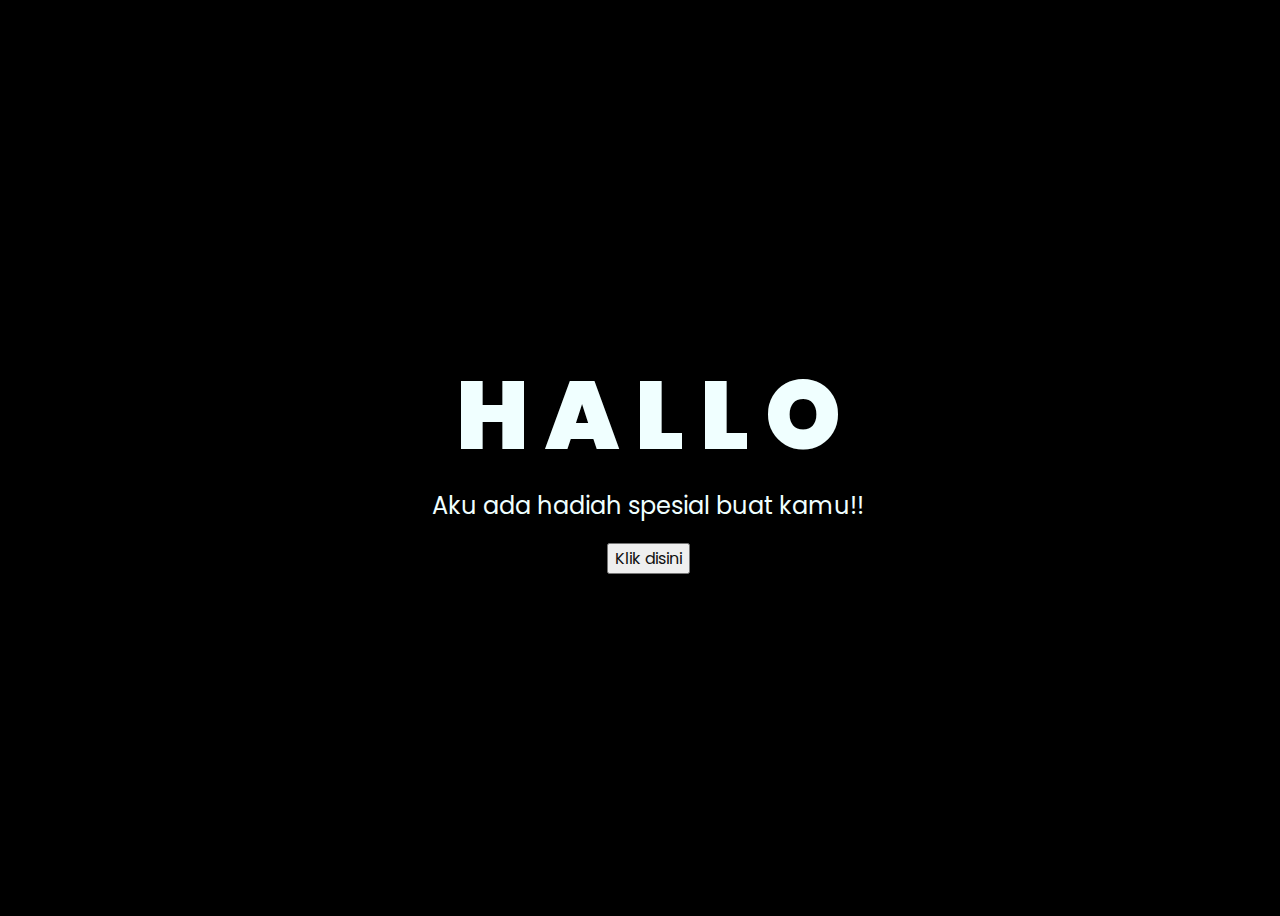
<file: index.html>
<!DOCTYPE html>
<html lang="en">
<head>
    <meta charset="UTF-8">
    <meta http-equiv="X-UA-Compatible" content="IE=edge">
    <meta name="viewport" content="width=device-width, initial-scale=1.0">
    <link rel="stylesheet" href="css/style.css">
    <link rel="icon" href="img/flowers.png" type="image/x-icon">
    <title>Flowers</title>
</head>
<body>
    <div class="greetings">
    <!-- silahkan menambah kata sesuai keinginan dengan <span>text...</span -->
        <span>H</span>
        <span>A</span>
        <span>L</span>
        <span>L</span>
        <span>O</span>
    </div>
    <div class="description">
        <span>Aku ada hadiah spesial buat kamu!!</span>
    </div>
    <div class="button">
        <button>
            <a href="flower.html">Klik disini</a>
        </button>
        
    </div>
    <embed src="/music/Naruto Filler Sound.mp3" loop="true" autostart="true" width="2" height="0"> 
</body>
</html>
</file>
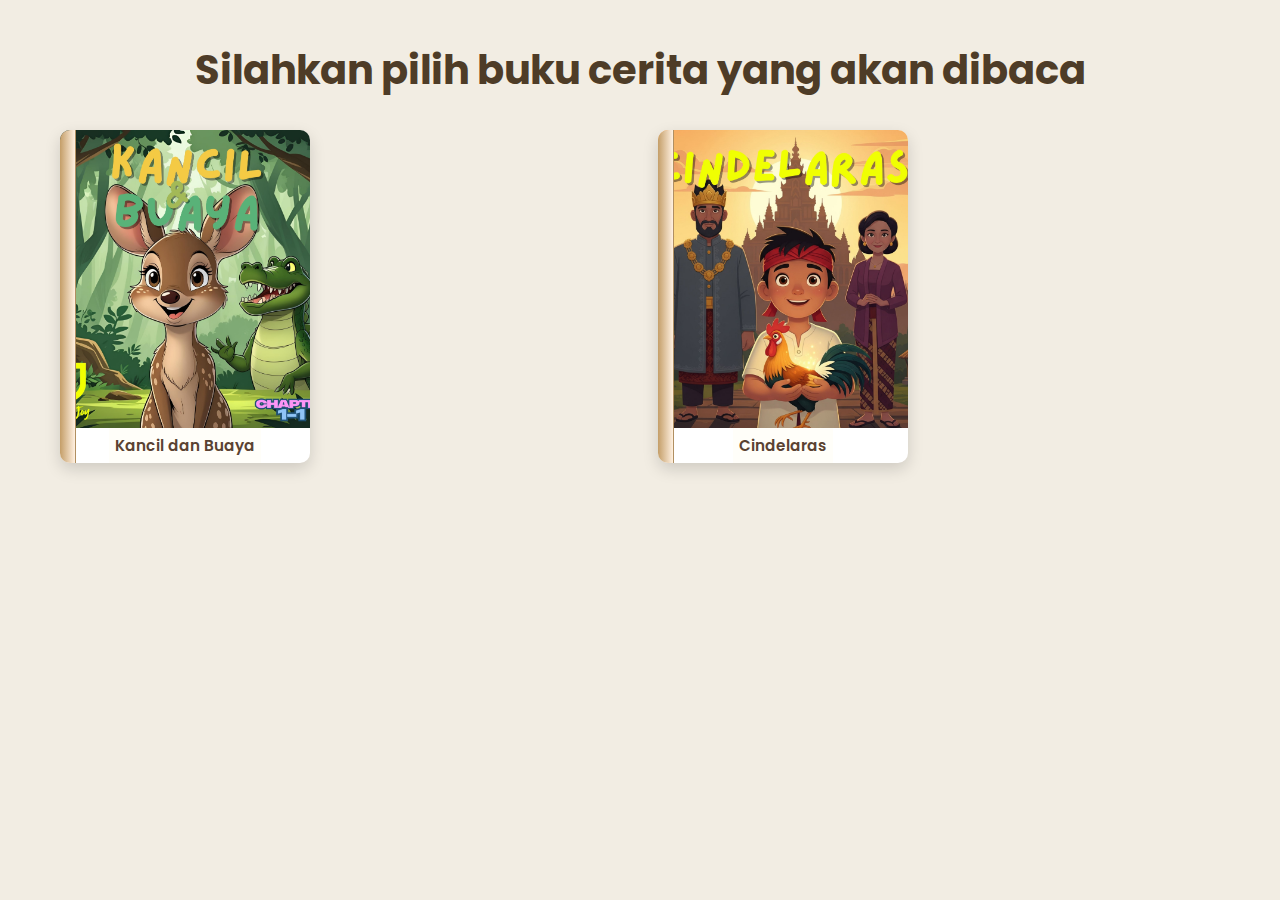
<file: bukucerita/index.html>
<!DOCTYPE html>
<html lang="id">
<head>
  <meta charset="UTF-8" />
  <title>Craftie Joy FlipBook📖</title>
  <meta name="viewport" content="width=device-width, initial-scale=1.0" />
  <link href="https://fonts.googleapis.com/css2?family=Poppins:wght@400;600&display=swap" rel="stylesheet">
  <style>
    * { box-sizing: border-box; }

    body {
      margin: 0;
      font-family: 'Poppins', sans-serif;
      background: #f2ede3;
    }

    header {
      text-align: center;
      padding: 40px 20px 20px;
    }

    header h1 {
      margin: 0;
      font-size: 2.5em;
      color: #4e3c27;
    }

    #bookshelf {
      display: grid;
      grid-template-columns: repeat(auto-fit, minmax(180px, 1fr));
      gap: 35px;
      padding: 10px 20px;
      max-width: 1200px;
      margin: auto;
    }

    .book {
      position: relative;
      background: #fff;
      border-radius: 10px;
      overflow: hidden;
      cursor: pointer;
      box-shadow: 0 6px 16px rgba(0, 0, 0, 0.15);
      transition: transform 0.3s ease;
      width: 250px;
      aspect-ratio: 3 / 4;
      display: flex;
      flex-direction: column;
      align-items: center;
      justify-content: flex-start;
    }

    .book:hover {
      transform: translateY(-8px);
    }

    .book::before {
      content: '';
      position: absolute;
      left: 0;
      top: 0;
      bottom: 0;
      width: 15px;
      background: linear-gradient(to right, #c49e68, #fff0e0);
      border-right: 1px solid rgba(0,0,0,0.1);
      z-index: 2;
    }

    .book img {
      width: 100%;
      height: 100%;
      object-fit: cover;
      display: block;
    }

    .book-title {
      padding: 6px;
      text-align: center;
      font-weight: 600;
      font-size: 0.95em;
      background: #fffef9;
      color: #5a4231;
      position: relative;
      z-index: 1;
    }

    @media (hover: hover) {
      .book:hover::before {
        background: linear-gradient(to right, #d9af7b, #fff5df);
      }
    }

    /* Iframe Overlay */
    #viewerOverlay {
      display: none;
      position: fixed;
      top: 0; left: 0;
      width: 100vw;
      height: 100vh;
      background: rgba(0, 0, 0, 0.95);
      z-index: 9999;
    }

    #viewerIframe {
      width: 100%;
      height: 100%;
      border: none;
    }

    #closeViewer {
      position: absolute;
      top: 15px;
      left: 10px;
      background: #fff;
      color: #000;
      border: none;
      padding: 8px 12px;
      border-radius: 4px;
      font-size: 14px;
      font-weight: bold;
      cursor: pointer;
      z-index: 10000;
      box-shadow: 0 2px 6px rgba(0,0,0,0.4);
    }

    #closeViewer:hover {
      background: #333;
      color: #fff;
    }
  </style>
</head>
<body>

<header>
  <h1>Silahkan pilih buku cerita yang akan dibaca</h1>
</header>

<div id="bookshelf"></div>

<!-- Iframe Overlay -->
<div id="viewerOverlay">
  <button id="closeViewer" onclick="closeViewer()">Tutup</button>
  <iframe id="viewerIframe" allowfullscreen></iframe>
</div>

<script>
  const books = [
    { title: "Kancil dan Buaya", folder: "KancilBuaya", pages: 12 },
    { title: "Cindelaras", folder: "Cindelaras", pages: 12 },
    // Tambah buku lain di sini
  ];

  const shelf = document.getElementById("bookshelf");

  books.forEach(book => {
    const container = document.createElement("div");
    container.className = "book";
    container.onclick = () => openBook(book.folder, book.pages, book.title);

    const img = document.createElement("img");
    img.src = `data/${book.folder}/1.jpg`;
    img.alt = book.title;

    const title = document.createElement("div");
    title.className = "book-title";
    title.innerText = book.title;

    container.appendChild(img);
    container.appendChild(title);
    shelf.appendChild(container);
  });

  function openBook(folder, pages, title) {
    const overlay = document.getElementById("viewerOverlay");
    const iframe = document.getElementById("viewerIframe");
    iframe.src = `viewer.html?book=${folder}&pages=${pages}`;
    overlay.style.display = "block";
    document.body.style.overflow = 'hidden';
    document.title = `📖 ${title}`;
  }

  function closeViewer() {
    const overlay = document.getElementById("viewerOverlay");
    const iframe = document.getElementById("viewerIframe");
    iframe.src = "";
    overlay.style.display = "none";
    document.body.style.overflow = '';
    document.title = "Craftie Joy FlipBook📖";
  }
</script>

</body>
</html>
</file>
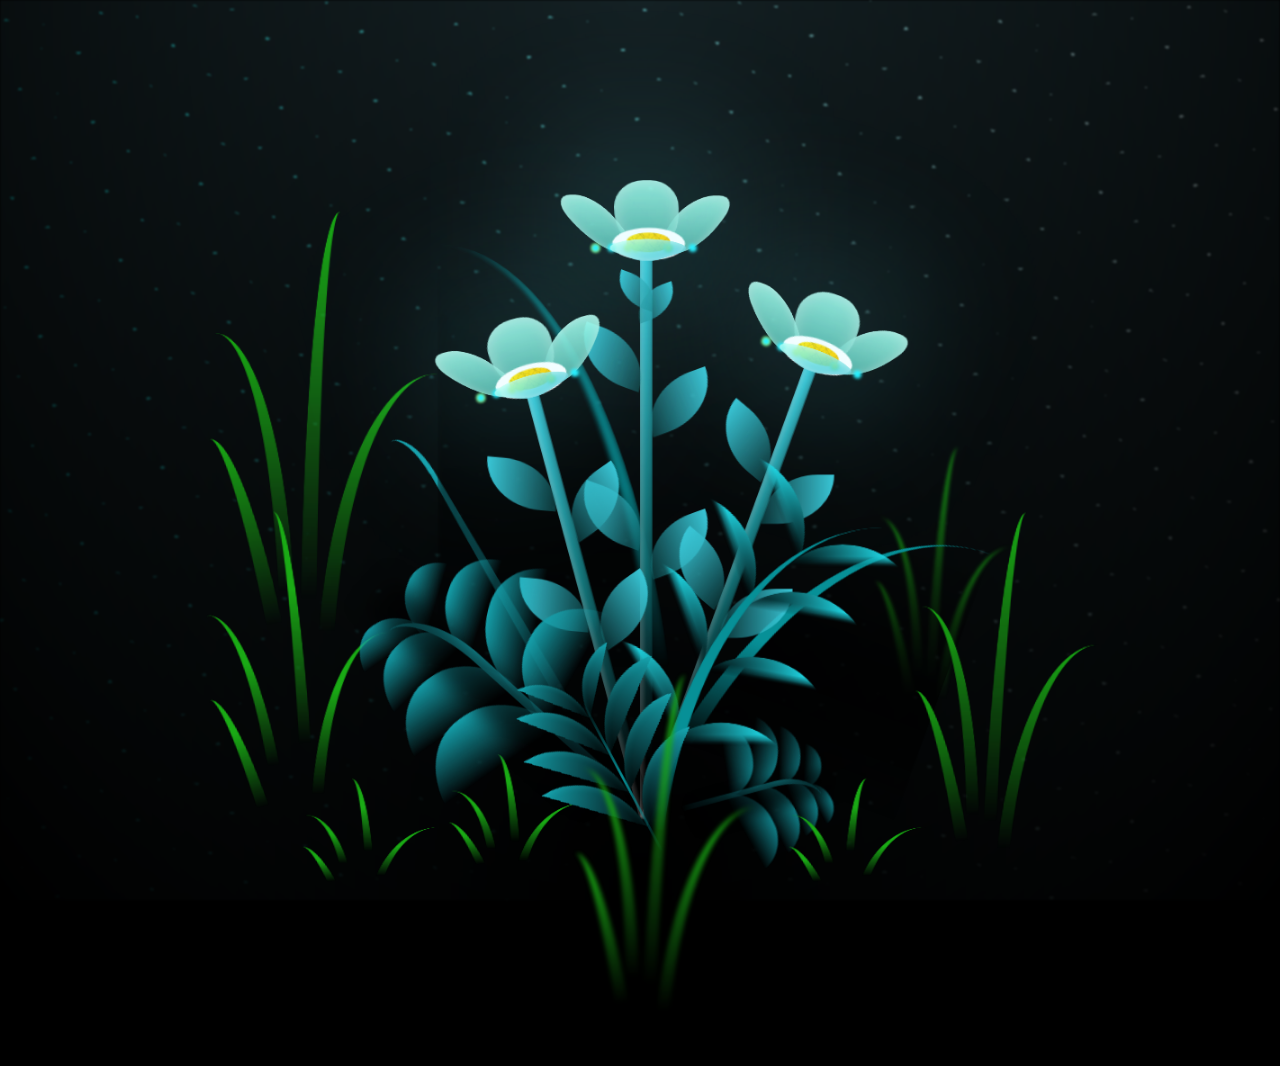
<file: flower.html>
<!DOCTYPE html>
<html lang="en">
<head>
    <meta charset="UTF-8">
    <meta http-equiv="X-UA-Compatible" content="IE=edge">
    <meta name="viewport" content="width=device-width, initial-scale=1.0">
    <link rel="stylesheet" href="css/main.css">
    <link rel="icon" href="img/flowers.png" type="image/x-icon">
    <title>flowers</title>
</head>
<body class="container">
  <!-- Pembuat code: https://codepen.io/mdusmanansari/pen/BamepLe -->
    <div class="night"></div>
    <div class="flowers">
      <div class="flower flower--1">
        <div class="flower__leafs flower__leafs--1">
          <div class="flower__leaf flower__leaf--1"></div>
          <div class="flower__leaf flower__leaf--2"></div>
          <div class="flower__leaf flower__leaf--3"></div>
          <div class="flower__leaf flower__leaf--4"></div>
          <div class="flower__white-circle"></div>
  
          <div class="flower__light flower__light--1"></div>
          <div class="flower__light flower__light--2"></div>
          <div class="flower__light flower__light--3"></div>
          <div class="flower__light flower__light--4"></div>
          <div class="flower__light flower__light--5"></div>
          <div class="flower__light flower__light--6"></div>
          <div class="flower__light flower__light--7"></div>
          <div class="flower__light flower__light--8"></div>
  
        </div>
        <div class="flower__line">
          <div class="flower__line__leaf flower__line__leaf--1"></div>
          <div class="flower__line__leaf flower__line__leaf--2"></div>
          <div class="flower__line__leaf flower__line__leaf--3"></div>
          <div class="flower__line__leaf flower__line__leaf--4"></div>
          <div class="flower__line__leaf flower__line__leaf--5"></div>
          <div class="flower__line__leaf flower__line__leaf--6"></div>
        </div>
      </div>
  
      <div class="flower flower--2">
        <div class="flower__leafs flower__leafs--2">
          <div class="flower__leaf flower__leaf--1"></div>
          <div class="flower__leaf flower__leaf--2"></div>
          <div class="flower__leaf flower__leaf--3"></div>
          <div class="flower__leaf flower__leaf--4"></div>
          <div class="flower__white-circle"></div>
  
          <div class="flower__light flower__light--1"></div>
          <div class="flower__light flower__light--2"></div>
          <div class="flower__light flower__light--3"></div>
          <div class="flower__light flower__light--4"></div>
          <div class="flower__light flower__light--5"></div>
          <div class="flower__light flower__light--6"></div>
          <div class="flower__light flower__light--7"></div>
          <div class="flower__light flower__light--8"></div>
  
        </div>
        <div class="flower__line">
          <div class="flower__line__leaf flower__line__leaf--1"></div>
          <div class="flower__line__leaf flower__line__leaf--2"></div>
          <div class="flower__line__leaf flower__line__leaf--3"></div>
          <div class="flower__line__leaf flower__line__leaf--4"></div>
        </div>
      </div>
  
      <div class="flower flower--3">
        <div class="flower__leafs flower__leafs--3">
          <div class="flower__leaf flower__leaf--1"></div>
          <div class="flower__leaf flower__leaf--2"></div>
          <div class="flower__leaf flower__leaf--3"></div>
          <div class="flower__leaf flower__leaf--4"></div>
          <div class="flower__white-circle"></div>
  
          <div class="flower__light flower__light--1"></div>
          <div class="flower__light flower__light--2"></div>
          <div class="flower__light flower__light--3"></div>
          <div class="flower__light flower__light--4"></div>
          <div class="flower__light flower__light--5"></div>
          <div class="flower__light flower__light--6"></div>
          <div class="flower__light flower__light--7"></div>
          <div class="flower__light flower__light--8"></div>
  
        </div>
        <div class="flower__line">
          <div class="flower__line__leaf flower__line__leaf--1"></div>
          <div class="flower__line__leaf flower__line__leaf--2"></div>
          <div class="flower__line__leaf flower__line__leaf--3"></div>
          <div class="flower__line__leaf flower__line__leaf--4"></div>
        </div>
      </div>
  
      <div class="grow-ans" style="--d:1.2s">
        <div class="flower__g-long">
          <div class="flower__g-long__top"></div>
          <div class="flower__g-long__bottom"></div>
        </div>
      </div>
  
      <div class="growing-grass">
        <div class="flower__grass flower__grass--1">
          <div class="flower__grass--top"></div>
          <div class="flower__grass--bottom"></div>
          <div class="flower__grass__leaf flower__grass__leaf--1"></div>
          <div class="flower__grass__leaf flower__grass__leaf--2"></div>
          <div class="flower__grass__leaf flower__grass__leaf--3"></div>
          <div class="flower__grass__leaf flower__grass__leaf--4"></div>
          <div class="flower__grass__leaf flower__grass__leaf--5"></div>
          <div class="flower__grass__leaf flower__grass__leaf--6"></div>
          <div class="flower__grass__leaf flower__grass__leaf--7"></div>
          <div class="flower__grass__leaf flower__grass__leaf--8"></div>
          <div class="flower__grass__overlay"></div>
        </div>
      </div>
  
      <div class="growing-grass">
        <div class="flower__grass flower__grass--2">
          <div class="flower__grass--top"></div>
          <div class="flower__grass--bottom"></div>
          <div class="flower__grass__leaf flower__grass__leaf--1"></div>
          <div class="flower__grass__leaf flower__grass__leaf--2"></div>
          <div class="flower__grass__leaf flower__grass__leaf--3"></div>
          <div class="flower__grass__leaf flower__grass__leaf--4"></div>
          <div class="flower__grass__leaf flower__grass__leaf--5"></div>
          <div class="flower__grass__leaf flower__grass__leaf--6"></div>
          <div class="flower__grass__leaf flower__grass__leaf--7"></div>
          <div class="flower__grass__leaf flower__grass__leaf--8"></div>
          <div class="flower__grass__overlay"></div>
        </div>
      </div>
  
      <div class="grow-ans" style="--d:2.4s">
        <div class="flower__g-right flower__g-right--1">
          <div class="leaf"></div>
        </div>
      </div>
  
      <div class="grow-ans" style="--d:2.8s">
        <div class="flower__g-right flower__g-right--2">
          <div class="leaf"></div>
        </div>
      </div>
  
      <div class="grow-ans" style="--d:2.8s">
        <div class="flower__g-front">
          <div class="flower__g-front__leaf-wrapper flower__g-front__leaf-wrapper--1">
            <div class="flower__g-front__leaf"></div>
          </div>
          <div class="flower__g-front__leaf-wrapper flower__g-front__leaf-wrapper--2">
            <div class="flower__g-front__leaf"></div>
          </div>
          <div class="flower__g-front__leaf-wrapper flower__g-front__leaf-wrapper--3">
            <div class="flower__g-front__leaf"></div>
          </div>
          <div class="flower__g-front__leaf-wrapper flower__g-front__leaf-wrapper--4">
            <div class="flower__g-front__leaf"></div>
          </div>
          <div class="flower__g-front__leaf-wrapper flower__g-front__leaf-wrapper--5">
            <div class="flower__g-front__leaf"></div>
          </div>
          <div class="flower__g-front__leaf-wrapper flower__g-front__leaf-wrapper--6">
            <div class="flower__g-front__leaf"></div>
          </div>
          <div class="flower__g-front__leaf-wrapper flower__g-front__leaf-wrapper--7">
            <div class="flower__g-front__leaf"></div>
          </div>
          <div class="flower__g-front__leaf-wrapper flower__g-front__leaf-wrapper--8">
            <div class="flower__g-front__leaf"></div>
          </div>
          <div class="flower__g-front__line"></div>
        </div>
      </div>
  
      <div class="grow-ans" style="--d:3.2s">
        <div class="flower__g-fr">
          <div class="leaf"></div>
          <div class="flower__g-fr__leaf flower__g-fr__leaf--1"></div>
          <div class="flower__g-fr__leaf flower__g-fr__leaf--2"></div>
          <div class="flower__g-fr__leaf flower__g-fr__leaf--3"></div>
          <div class="flower__g-fr__leaf flower__g-fr__leaf--4"></div>
          <div class="flower__g-fr__leaf flower__g-fr__leaf--5"></div>
          <div class="flower__g-fr__leaf flower__g-fr__leaf--6"></div>
          <div class="flower__g-fr__leaf flower__g-fr__leaf--7"></div>
          <div class="flower__g-fr__leaf flower__g-fr__leaf--8"></div>
        </div>
      </div>
  
      <div class="long-g long-g--0">
        <div class="grow-ans" style="--d:3s">
          <div class="leaf leaf--0"></div>
        </div>
        <div class="grow-ans" style="--d:2.2s">
          <div class="leaf leaf--1"></div>
        </div>
        <div class="grow-ans" style="--d:3.4s">
          <div class="leaf leaf--2"></div>
        </div>
        <div class="grow-ans" style="--d:3.6s">
          <div class="leaf leaf--3"></div>
        </div>
      </div>
  
      <div class="long-g long-g--1">
        <div class="grow-ans" style="--d:3.6s">
          <div class="leaf leaf--0"></div>
        </div>
        <div class="grow-ans" style="--d:3.8s">
          <div class="leaf leaf--1"></div>
        </div>
        <div class="grow-ans" style="--d:4s">
          <div class="leaf leaf--2"></div>
        </div>
        <div class="grow-ans" style="--d:4.2s">
          <div class="leaf leaf--3"></div>
        </div>
      </div>
  
      <div class="long-g long-g--2">
        <div class="grow-ans" style="--d:4s">
          <div class="leaf leaf--0"></div>
        </div>
        <div class="grow-ans" style="--d:4.2s">
          <div class="leaf leaf--1"></div>
        </div>
        <div class="grow-ans" style="--d:4.4s">
          <div class="leaf leaf--2"></div>
        </div>
        <div class="grow-ans" style="--d:4.6s">
          <div class="leaf leaf--3"></div>
        </div>
      </div>
  
      <div class="long-g long-g--3">
        <div class="grow-ans" style="--d:4s">
          <div class="leaf leaf--0"></div>
        </div>
        <div class="grow-ans" style="--d:4.2s">
          <div class="leaf leaf--1"></div>
        </div>
        <div class="grow-ans" style="--d:3s">
          <div class="leaf leaf--2"></div>
        </div>
        <div class="grow-ans" style="--d:3.6s">
          <div class="leaf leaf--3"></div>
        </div>
      </div>
  
      <div class="long-g long-g--4">
        <div class="grow-ans" style="--d:4s">
          <div class="leaf leaf--0"></div>
        </div>
        <div class="grow-ans" style="--d:4.2s">
          <div class="leaf leaf--1"></div>
        </div>
        <div class="grow-ans" style="--d:3s">
          <div class="leaf leaf--2"></div>
        </div>
        <div class="grow-ans" style="--d:3.6s">
          <div class="leaf leaf--3"></div>
        </div>
      </div>
  
      <div class="long-g long-g--5">
        <div class="grow-ans" style="--d:4s">
          <div class="leaf leaf--0"></div>
        </div>
        <div class="grow-ans" style="--d:4.2s">
          <div class="leaf leaf--1"></div>
        </div>
        <div class="grow-ans" style="--d:3s">
          <div class="leaf leaf--2"></div>
        </div>
        <div class="grow-ans" style="--d:3.6s">
          <div class="leaf leaf--3"></div>
        </div>
      </div>
  
      <div class="long-g long-g--6">
        <div class="grow-ans" style="--d:4.2s">
          <div class="leaf leaf--0"></div>
        </div>
        <div class="grow-ans" style="--d:4.4s">
          <div class="leaf leaf--1"></div>
        </div>
        <div class="grow-ans" style="--d:4.6s">
          <div class="leaf leaf--2"></div>
        </div>
        <div class="grow-ans" style="--d:4.8s">
          <div class="leaf leaf--3"></div>
        </div>
      </div>
  
      <div class="long-g long-g--7">
        <div class="grow-ans" style="--d:3s">
          <div class="leaf leaf--0"></div>
        </div>
        <div class="grow-ans" style="--d:3.2s">
          <div class="leaf leaf--1"></div>
        </div>
        <div class="grow-ans" style="--d:3.5s">
          <div class="leaf leaf--2"></div>
        </div>
        <div class="grow-ans" style="--d:3.6s">
          <div class="leaf leaf--3"></div>
        </div>
      </div>
    </div>
    <script src="main.js"></script>
  </body>
</html>
</file>
<file: css/style.css>
@import url('https://fonts.googleapis.com/css2?family=Poppins:ital,wght@0,500;1,900&display=swap');
*{
    font-family: 'Poppins',cursive;
}
body{
    color: azure;
    width: 100%;
    height: 100vh;
    display: flex;
    flex-direction: column;
    align-items: center;
    justify-content: center;
    background-color: black;
}
.greetings{
    font-size: 6rem;
    font-weight: 900;
}
.greetings > span{
    animation: glow 2.5s ease-in-out infinite;
}
@keyframes glow{
    0%, 100%{
        color: #fff;
        text-shadow: 0 0 12px #39c6d6, 0 0 50px #39c6d6, 0 0 100px #39c6d6;
    }
    10%, 90%{
        color: #111;
        text-shadow: none;
    }
}
.greetings > span:nth-child(2){
    animation-delay: .2s ;
}
.greetings > span:nth-child(3){
    animation-delay: .4s ;
}
.greetings > span:nth-child(4){
    animation-delay: .6s;
}
.greetings > span:nth-child(5){
    animation-delay: .8s;
}

.description{
    font-size: 1.5rem;
    margin-bottom: 20px;
}

.button a{
    text-decoration: none;
    font-size: 1rem;
    color: #111;
}

@media screen and (max-width:574px){
    .greetings{
        display: block;
        font-size: 3rem;
        font-weight: 500;
        text-align: center;
    }
    .description{
        font-size: 1rem;
    }
    
    .button a{
        font-size: .5rem;
    }
}
</file>
<file: css/main.css>
*,
*::after,
*::before {
  padding: 0;
  margin: 0;
  box-sizing: border-box;
}

:root {
  --dark-color: #000;
}

body {
  display: flex;
  align-items: flex-end;
  justify-content: center;
  min-height: 100vh;
  background-color: var(--dark-color);
  overflow: hidden;
  perspective: 1000px;
}

.night {
  position: fixed;
  left: 50%;
  top: 0;
  transform: translateX(-50%);
  width: 100%;
  height: 100%;
  filter: blur(0.1vmin);
  background-image: radial-gradient(ellipse at top, transparent 0%, var(--dark-color)), radial-gradient(ellipse at bottom, var(--dark-color), rgba(145, 233, 255, 0.2)), repeating-linear-gradient(220deg, rgb(0, 0, 0) 0px, rgb(0, 0, 0) 19px, transparent 19px, transparent 22px), repeating-linear-gradient(189deg, rgb(0, 0, 0) 0px, rgb(0, 0, 0) 19px, transparent 19px, transparent 22px), repeating-linear-gradient(148deg, rgb(0, 0, 0) 0px, rgb(0, 0, 0) 19px, transparent 19px, transparent 22px), linear-gradient(90deg, rgb(0, 255, 250), rgb(240, 240, 240));
}

.flowers {
  position: relative;
  transform: scale(0.9);
}

.flower {
  position: absolute;
  bottom: 10vmin;
  transform-origin: bottom center;
  z-index: 10;
  --fl-speed: 0.8s;
}
.flower--1 {
  -webkit-animation: moving-flower-1 4s linear infinite;
          animation: moving-flower-1 4s linear infinite;
}
.flower--1 .flower__line {
  height: 70vmin;
  -webkit-animation-delay: 0.3s;
          animation-delay: 0.3s;
}
.flower--1 .flower__line__leaf--1 {
  -webkit-animation: blooming-leaf-right var(--fl-speed) 1.6s backwards;
          animation: blooming-leaf-right var(--fl-speed) 1.6s backwards;
}
.flower--1 .flower__line__leaf--2 {
  -webkit-animation: blooming-leaf-right var(--fl-speed) 1.4s backwards;
          animation: blooming-leaf-right var(--fl-speed) 1.4s backwards;
}
.flower--1 .flower__line__leaf--3 {
  -webkit-animation: blooming-leaf-left var(--fl-speed) 1.2s backwards;
          animation: blooming-leaf-left var(--fl-speed) 1.2s backwards;
}
.flower--1 .flower__line__leaf--4 {
  -webkit-animation: blooming-leaf-left var(--fl-speed) 1s backwards;
          animation: blooming-leaf-left var(--fl-speed) 1s backwards;
}
.flower--1 .flower__line__leaf--5 {
  -webkit-animation: blooming-leaf-right var(--fl-speed) 1.8s backwards;
          animation: blooming-leaf-right var(--fl-speed) 1.8s backwards;
}
.flower--1 .flower__line__leaf--6 {
  -webkit-animation: blooming-leaf-left var(--fl-speed) 2s backwards;
          animation: blooming-leaf-left var(--fl-speed) 2s backwards;
}
.flower--2 {
  left: 50%;
  transform: rotate(20deg);
  -webkit-animation: moving-flower-2 4s linear infinite;
          animation: moving-flower-2 4s linear infinite;
}
.flower--2 .flower__line {
  height: 60vmin;
  -webkit-animation-delay: 0.6s;
          animation-delay: 0.6s;
}
.flower--2 .flower__line__leaf--1 {
  -webkit-animation: blooming-leaf-right var(--fl-speed) 1.9s backwards;
          animation: blooming-leaf-right var(--fl-speed) 1.9s backwards;
}
.flower--2 .flower__line__leaf--2 {
  -webkit-animation: blooming-leaf-right var(--fl-speed) 1.7s backwards;
          animation: blooming-leaf-right var(--fl-speed) 1.7s backwards;
}
.flower--2 .flower__line__leaf--3 {
  -webkit-animation: blooming-leaf-left var(--fl-speed) 1.5s backwards;
          animation: blooming-leaf-left var(--fl-speed) 1.5s backwards;
}
.flower--2 .flower__line__leaf--4 {
  -webkit-animation: blooming-leaf-left var(--fl-speed) 1.3s backwards;
          animation: blooming-leaf-left var(--fl-speed) 1.3s backwards;
}
.flower--3 {
  left: 50%;
  transform: rotate(-15deg);
  -webkit-animation: moving-flower-3 4s linear infinite;
          animation: moving-flower-3 4s linear infinite;
}
.flower--3 .flower__line {
  -webkit-animation-delay: 0.9s;
          animation-delay: 0.9s;
}
.flower--3 .flower__line__leaf--1 {
  -webkit-animation: blooming-leaf-right var(--fl-speed) 2.5s backwards;
          animation: blooming-leaf-right var(--fl-speed) 2.5s backwards;
}
.flower--3 .flower__line__leaf--2 {
  -webkit-animation: blooming-leaf-right var(--fl-speed) 2.3s backwards;
          animation: blooming-leaf-right var(--fl-speed) 2.3s backwards;
}
.flower--3 .flower__line__leaf--3 {
  -webkit-animation: blooming-leaf-left var(--fl-speed) 2.1s backwards;
          animation: blooming-leaf-left var(--fl-speed) 2.1s backwards;
}
.flower--3 .flower__line__leaf--4 {
  -webkit-animation: blooming-leaf-left var(--fl-speed) 1.9s backwards;
          animation: blooming-leaf-left var(--fl-speed) 1.9s backwards;
}
.flower__leafs {
  position: relative;
  -webkit-animation: blooming-flower 2s backwards;
          animation: blooming-flower 2s backwards;
}
.flower__leafs--1 {
  -webkit-animation-delay: 1.1s;
          animation-delay: 1.1s;
}
.flower__leafs--2 {
  -webkit-animation-delay: 1.4s;
          animation-delay: 1.4s;
}
.flower__leafs--3 {
  -webkit-animation-delay: 1.7s;
          animation-delay: 1.7s;
}
.flower__leafs::after {
  content: "";
  position: absolute;
  left: 0;
  top: 0;
  transform: translate(-50%, -100%);
  width: 8vmin;
  height: 8vmin;
  background-color: #6bf0ff;
  filter: blur(10vmin);
}
.flower__leaf {
  position: absolute;
  bottom: 0;
  left: 50%;
  width: 8vmin;
  height: 11vmin;
  border-radius: 51% 49% 47% 53%/44% 45% 55% 69%;
  background-color: #a7ffee;
  background-image: linear-gradient(to top, #54b8aa, #a7ffee);
  transform-origin: bottom center;
  opacity: 0.9;
  box-shadow: inset 0 0 2vmin rgba(255, 255, 255, 0.5);
}
.flower__leaf--1 {
  transform: translate(-10%, 1%) rotateY(40deg) rotateX(-50deg);
}
.flower__leaf--2 {
  transform: translate(-50%, -4%) rotateX(40deg);
}
.flower__leaf--3 {
  transform: translate(-90%, 0%) rotateY(45deg) rotateX(50deg);
}
.flower__leaf--4 {
  width: 8vmin;
  height: 8vmin;
  transform-origin: bottom left;
  border-radius: 4vmin 10vmin 4vmin 4vmin;
  transform: translate(0%, 18%) rotateX(70deg) rotate(-43deg);
  background-image: linear-gradient(to top, #39c6d6, #a7ffee);
  z-index: 1;
  opacity: 0.8;
}
.flower__white-circle {
  position: absolute;
  left: -3.5vmin;
  top: -3vmin;
  width: 9vmin;
  height: 4vmin;
  border-radius: 50%;
  background-color: #fff;
}
.flower__white-circle::after {
  content: "";
  position: absolute;
  left: 50%;
  top: 45%;
  transform: translate(-50%, -50%);
  width: 60%;
  height: 60%;
  border-radius: inherit;
  background-image: repeating-linear-gradient(135deg, rgba(0, 0, 0, 0.03) 0px, rgba(0, 0, 0, 0.03) 1px, transparent 1px, transparent 12px), repeating-linear-gradient(45deg, rgba(0, 0, 0, 0.03) 0px, rgba(0, 0, 0, 0.03) 1px, transparent 1px, transparent 12px), repeating-linear-gradient(67.5deg, rgba(0, 0, 0, 0.03) 0px, rgba(0, 0, 0, 0.03) 1px, transparent 1px, transparent 12px), repeating-linear-gradient(135deg, rgba(0, 0, 0, 0.03) 0px, rgba(0, 0, 0, 0.03) 1px, transparent 1px, transparent 12px), repeating-linear-gradient(45deg, rgba(0, 0, 0, 0.03) 0px, rgba(0, 0, 0, 0.03) 1px, transparent 1px, transparent 12px), repeating-linear-gradient(112.5deg, rgba(0, 0, 0, 0.03) 0px, rgba(0, 0, 0, 0.03) 1px, transparent 1px, transparent 12px), repeating-linear-gradient(112.5deg, rgba(0, 0, 0, 0.03) 0px, rgba(0, 0, 0, 0.03) 1px, transparent 1px, transparent 12px), repeating-linear-gradient(45deg, rgba(0, 0, 0, 0.03) 0px, rgba(0, 0, 0, 0.03) 1px, transparent 1px, transparent 12px), repeating-linear-gradient(22.5deg, rgba(0, 0, 0, 0.03) 0px, rgba(0, 0, 0, 0.03) 1px, transparent 1px, transparent 12px), repeating-linear-gradient(45deg, rgba(0, 0, 0, 0.03) 0px, rgba(0, 0, 0, 0.03) 1px, transparent 1px, transparent 12px), repeating-linear-gradient(22.5deg, rgba(0, 0, 0, 0.03) 0px, rgba(0, 0, 0, 0.03) 1px, transparent 1px, transparent 12px), repeating-linear-gradient(135deg, rgba(0, 0, 0, 0.03) 0px, rgba(0, 0, 0, 0.03) 1px, transparent 1px, transparent 12px), repeating-linear-gradient(157.5deg, rgba(0, 0, 0, 0.03) 0px, rgba(0, 0, 0, 0.03) 1px, transparent 1px, transparent 12px), repeating-linear-gradient(67.5deg, rgba(0, 0, 0, 0.03) 0px, rgba(0, 0, 0, 0.03) 1px, transparent 1px, transparent 12px), repeating-linear-gradient(67.5deg, rgba(0, 0, 0, 0.03) 0px, rgba(0, 0, 0, 0.03) 1px, transparent 1px, transparent 12px), linear-gradient(90deg, rgb(255, 235, 18), rgb(255, 206, 0));
}
.flower__line {
  height: 55vmin;
  width: 1.5vmin;
  background-image: linear-gradient(to left, rgba(0, 0, 0, 0.2), transparent, rgba(255, 255, 255, 0.2)), linear-gradient(to top, transparent 10%, #14757a, #39c6d6);
  box-shadow: inset 0 0 2px rgba(0, 0, 0, 0.5);
  -webkit-animation: grow-flower-tree 4s backwards;
          animation: grow-flower-tree 4s backwards;
}
.flower__line__leaf {
  --w: 7vmin;
  --h: calc(var(--w) + 2vmin);
  position: absolute;
  top: 20%;
  left: 90%;
  width: var(--w);
  height: var(--h);
  border-top-right-radius: var(--h);
  border-bottom-left-radius: var(--h);
  background-image: linear-gradient(to top, rgba(20, 117, 122, 0.4), #39c6d6);
}
.flower__line__leaf--1 {
  transform: rotate(70deg) rotateY(30deg);
}
.flower__line__leaf--2 {
  top: 45%;
  transform: rotate(70deg) rotateY(30deg);
}
.flower__line__leaf--3, .flower__line__leaf--4, .flower__line__leaf--6 {
  border-top-right-radius: 0;
  border-bottom-left-radius: 0;
  border-top-left-radius: var(--h);
  border-bottom-right-radius: var(--h);
  left: -460%;
  top: 12%;
  transform: rotate(-70deg) rotateY(30deg);
}
.flower__line__leaf--4 {
  top: 40%;
}
.flower__line__leaf--5 {
  top: 0;
  transform-origin: left;
  transform: rotate(70deg) rotateY(30deg) scale(0.6);
}
.flower__line__leaf--6 {
  top: -2%;
  left: -450%;
  transform-origin: right;
  transform: rotate(-70deg) rotateY(30deg) scale(0.6);
}
.flower__light {
  position: absolute;
  bottom: 0vmin;
  width: 1vmin;
  height: 1vmin;
  background-color: rgb(255, 251, 0);
  border-radius: 50%;
  filter: blur(0.2vmin);
  -webkit-animation: light-ans 4s linear infinite backwards;
          animation: light-ans 4s linear infinite backwards;
}
.flower__light:nth-child(odd) {
  background-color: #23f0ff;
}
.flower__light--1 {
  left: -2vmin;
  -webkit-animation-delay: 1s;
          animation-delay: 1s;
}
.flower__light--2 {
  left: 3vmin;
  -webkit-animation-delay: 0.5s;
          animation-delay: 0.5s;
}
.flower__light--3 {
  left: -6vmin;
  -webkit-animation-delay: 0.3s;
          animation-delay: 0.3s;
}
.flower__light--4 {
  left: 6vmin;
  -webkit-animation-delay: 0.9s;
          animation-delay: 0.9s;
}
.flower__light--5 {
  left: -1vmin;
  -webkit-animation-delay: 1.5s;
          animation-delay: 1.5s;
}
.flower__light--6 {
  left: -4vmin;
  -webkit-animation-delay: 3s;
          animation-delay: 3s;
}
.flower__light--7 {
  left: 3vmin;
  -webkit-animation-delay: 2s;
          animation-delay: 2s;
}
.flower__light--8 {
  left: -6vmin;
  -webkit-animation-delay: 3.5s;
          animation-delay: 3.5s;
}
.flower__grass {
  --c: #159faa;
  --line-w: 1.5vmin;
  position: absolute;
  bottom: 12vmin;
  left: -7vmin;
  display: flex;
  flex-direction: column;
  align-items: flex-end;
  z-index: 20;
  transform-origin: bottom center;
  transform: rotate(-48deg) rotateY(40deg);
}
.flower__grass--1 {
  -webkit-animation: moving-grass 2s linear infinite;
          animation: moving-grass 2s linear infinite;
}
.flower__grass--2 {
  left: 2vmin;
  bottom: 10vmin;
  transform: scale(0.5) rotate(75deg) rotateX(10deg) rotateY(-200deg);
  opacity: 0.8;
  z-index: 0;
  -webkit-animation: moving-grass--2 1.5s linear infinite;
          animation: moving-grass--2 1.5s linear infinite;
}
.flower__grass--top {
  width: 7vmin;
  height: 10vmin;
  border-top-right-radius: 100%;
  border-right: var(--line-w) solid var(--c);
  transform-origin: bottom center;
  transform: rotate(-2deg);
}
.flower__grass--bottom {
  margin-top: -2px;
  width: var(--line-w);
  height: 25vmin;
  background-image: linear-gradient(to top, transparent, var(--c));
}
.flower__grass__leaf {
  --size: 10vmin;
  position: absolute;
  width: calc(var(--size) * 2.1);
  height: var(--size);
  border-top-left-radius: var(--size);
  border-top-right-radius: var(--size);
  background-image: linear-gradient(to top, transparent, transparent 30%, var(--c));
  z-index: 100;
}
.flower__grass__leaf--1 {
  top: -6%;
  left: 30%;
  --size: 6vmin;
  transform: rotate(-20deg);
  -webkit-animation: growing-grass-ans--1 2s 2.6s backwards;
          animation: growing-grass-ans--1 2s 2.6s backwards;
}
@-webkit-keyframes growing-grass-ans--1 {
  0% {
    transform-origin: bottom left;
    transform: rotate(-20deg) scale(0);
  }
}
@keyframes growing-grass-ans--1 {
  0% {
    transform-origin: bottom left;
    transform: rotate(-20deg) scale(0);
  }
}
.flower__grass__leaf--2 {
  top: -5%;
  left: -110%;
  --size: 6vmin;
  transform: rotate(10deg);
  -webkit-animation: growing-grass-ans--2 2s 2.4s linear backwards;
          animation: growing-grass-ans--2 2s 2.4s linear backwards;
}
@-webkit-keyframes growing-grass-ans--2 {
  0% {
    transform-origin: bottom right;
    transform: rotate(10deg) scale(0);
  }
}
@keyframes growing-grass-ans--2 {
  0% {
    transform-origin: bottom right;
    transform: rotate(10deg) scale(0);
  }
}
.flower__grass__leaf--3 {
  top: 5%;
  left: 60%;
  --size: 8vmin;
  transform: rotate(-18deg) rotateX(-20deg);
  -webkit-animation: growing-grass-ans--3 2s 2.2s linear backwards;
          animation: growing-grass-ans--3 2s 2.2s linear backwards;
}
@-webkit-keyframes growing-grass-ans--3 {
  0% {
    transform-origin: bottom left;
    transform: rotate(-18deg) rotateX(-20deg) scale(0);
  }
}
@keyframes growing-grass-ans--3 {
  0% {
    transform-origin: bottom left;
    transform: rotate(-18deg) rotateX(-20deg) scale(0);
  }
}
.flower__grass__leaf--4 {
  top: 6%;
  left: -135%;
  --size: 8vmin;
  transform: rotate(2deg);
  -webkit-animation: growing-grass-ans--4 2s 2s linear backwards;
          animation: growing-grass-ans--4 2s 2s linear backwards;
}
@-webkit-keyframes growing-grass-ans--4 {
  0% {
    transform-origin: bottom right;
    transform: rotate(2deg) scale(0);
  }
}
@keyframes growing-grass-ans--4 {
  0% {
    transform-origin: bottom right;
    transform: rotate(2deg) scale(0);
  }
}
.flower__grass__leaf--5 {
  top: 20%;
  left: 60%;
  --size: 10vmin;
  transform: rotate(-24deg) rotateX(-20deg);
  -webkit-animation: growing-grass-ans--5 2s 1.8s linear backwards;
          animation: growing-grass-ans--5 2s 1.8s linear backwards;
}
@-webkit-keyframes growing-grass-ans--5 {
  0% {
    transform-origin: bottom left;
    transform: rotate(-24deg) rotateX(-20deg) scale(0);
  }
}
@keyframes growing-grass-ans--5 {
  0% {
    transform-origin: bottom left;
    transform: rotate(-24deg) rotateX(-20deg) scale(0);
  }
}
.flower__grass__leaf--6 {
  top: 22%;
  left: -180%;
  --size: 10vmin;
  transform: rotate(10deg);
  -webkit-animation: growing-grass-ans--6 2s 1.6s linear backwards;
          animation: growing-grass-ans--6 2s 1.6s linear backwards;
}
@-webkit-keyframes growing-grass-ans--6 {
  0% {
    transform-origin: bottom right;
    transform: rotate(10deg) scale(0);
  }
}
@keyframes growing-grass-ans--6 {
  0% {
    transform-origin: bottom right;
    transform: rotate(10deg) scale(0);
  }
}
.flower__grass__leaf--7 {
  top: 39%;
  left: 70%;
  --size: 10vmin;
  transform: rotate(-10deg);
  -webkit-animation: growing-grass-ans--7 2s 1.4s linear backwards;
          animation: growing-grass-ans--7 2s 1.4s linear backwards;
}
@-webkit-keyframes growing-grass-ans--7 {
  0% {
    transform-origin: bottom left;
    transform: rotate(-10deg) scale(0);
  }
}
@keyframes growing-grass-ans--7 {
  0% {
    transform-origin: bottom left;
    transform: rotate(-10deg) scale(0);
  }
}
.flower__grass__leaf--8 {
  top: 40%;
  left: -215%;
  --size: 11vmin;
  transform: rotate(10deg);
  -webkit-animation: growing-grass-ans--8 2s 1.2s linear backwards;
          animation: growing-grass-ans--8 2s 1.2s linear backwards;
}
@-webkit-keyframes growing-grass-ans--8 {
  0% {
    transform-origin: bottom right;
    transform: rotate(10deg) scale(0);
  }
}
@keyframes growing-grass-ans--8 {
  0% {
    transform-origin: bottom right;
    transform: rotate(10deg) scale(0);
  }
}
.flower__grass__overlay {
  position: absolute;
  top: -10%;
  right: 0%;
  width: 100%;
  height: 100%;
  background-color: rgba(0, 0, 0, 0.6);
  filter: blur(1.5vmin);
  z-index: 100;
}
.flower__g-long {
  --w: 2vmin;
  --h: 6vmin;
  --c: #159faa;
  position: absolute;
  bottom: 10vmin;
  left: -3vmin;
  transform-origin: bottom center;
  transform: rotate(-30deg) rotateY(-20deg);
  display: flex;
  flex-direction: column;
  align-items: flex-end;
  -webkit-animation: flower-g-long-ans 3s linear infinite;
          animation: flower-g-long-ans 3s linear infinite;
}
@-webkit-keyframes flower-g-long-ans {
  0%, 100% {
    transform: rotate(-30deg) rotateY(-20deg);
  }
  50% {
    transform: rotate(-32deg) rotateY(-20deg);
  }
}
@keyframes flower-g-long-ans {
  0%, 100% {
    transform: rotate(-30deg) rotateY(-20deg);
  }
  50% {
    transform: rotate(-32deg) rotateY(-20deg);
  }
}
.flower__g-long__top {
  top: calc(var(--h) * -1);
  width: calc(var(--w) + 1vmin);
  height: var(--h);
  border-top-right-radius: 100%;
  border-right: 0.7vmin solid var(--c);
  transform: translate(-0.7vmin, 1vmin);
}
.flower__g-long__bottom {
  width: var(--w);
  height: 50vmin;
  transform-origin: bottom center;
  background-image: linear-gradient(to top, transparent 30%, var(--c));
  box-shadow: inset 0 0 2px rgba(0, 0, 0, 0.5);
  -webkit-clip-path: polygon(35% 0, 65% 1%, 100% 100%, 0% 100%);
          clip-path: polygon(35% 0, 65% 1%, 100% 100%, 0% 100%);
}
.flower__g-right {
  position: absolute;
  bottom: 6vmin;
  left: -2vmin;
  transform-origin: bottom left;
  transform: rotate(20deg);
}
.flower__g-right .leaf {
  width: 30vmin;
  height: 50vmin;
  border-top-left-radius: 100%;
  border-left: 2vmin solid #079097;
  background-image: linear-gradient(to bottom, transparent, var(--dark-color) 60%);
  -webkit-mask-image: linear-gradient(to top, transparent 30%, #079097 60%);
}
.flower__g-right--1 {
  -webkit-animation: flower-g-right-ans 2.5s linear infinite;
          animation: flower-g-right-ans 2.5s linear infinite;
}
.flower__g-right--2 {
  left: 5vmin;
  transform: rotateY(-180deg);
  -webkit-animation: flower-g-right-ans--2 3s linear infinite;
          animation: flower-g-right-ans--2 3s linear infinite;
}
.flower__g-right--2 .leaf {
  height: 75vmin;
  filter: blur(0.3vmin);
  opacity: 0.8;
}
@-webkit-keyframes flower-g-right-ans {
  0%, 100% {
    transform: rotate(20deg);
  }
  50% {
    transform: rotate(24deg) rotateX(-20deg);
  }
}
@keyframes flower-g-right-ans {
  0%, 100% {
    transform: rotate(20deg);
  }
  50% {
    transform: rotate(24deg) rotateX(-20deg);
  }
}
@-webkit-keyframes flower-g-right-ans--2 {
  0%, 100% {
    transform: rotateY(-180deg) rotate(0deg) rotateX(-20deg);
  }
  50% {
    transform: rotateY(-180deg) rotate(6deg) rotateX(-20deg);
  }
}
@keyframes flower-g-right-ans--2 {
  0%, 100% {
    transform: rotateY(-180deg) rotate(0deg) rotateX(-20deg);
  }
  50% {
    transform: rotateY(-180deg) rotate(6deg) rotateX(-20deg);
  }
}
.flower__g-front {
  position: absolute;
  bottom: 6vmin;
  left: 2.5vmin;
  z-index: 100;
  transform-origin: bottom center;
  transform: rotate(-28deg) rotateY(30deg) scale(1.04);
  -webkit-animation: flower__g-front-ans 2s linear infinite;
          animation: flower__g-front-ans 2s linear infinite;
}
@-webkit-keyframes flower__g-front-ans {
  0%, 100% {
    transform: rotate(-28deg) rotateY(30deg) scale(1.04);
  }
  50% {
    transform: rotate(-35deg) rotateY(40deg) scale(1.04);
  }
}
@keyframes flower__g-front-ans {
  0%, 100% {
    transform: rotate(-28deg) rotateY(30deg) scale(1.04);
  }
  50% {
    transform: rotate(-35deg) rotateY(40deg) scale(1.04);
  }
}
.flower__g-front__line {
  width: 0.3vmin;
  height: 20vmin;
  background-image: linear-gradient(to top, transparent, #079097, transparent 100%);
  position: relative;
}
.flower__g-front__leaf-wrapper {
  position: absolute;
  top: 0;
  left: 0;
  transform-origin: bottom left;
  transform: rotate(10deg);
}
.flower__g-front__leaf-wrapper:nth-child(even) {
  left: 0vmin;
  transform: rotateY(-180deg) rotate(5deg);
  -webkit-animation: flower__g-front__leaf-left-ans 1s ease-in backwards;
          animation: flower__g-front__leaf-left-ans 1s ease-in backwards;
}
.flower__g-front__leaf-wrapper:nth-child(odd) {
  -webkit-animation: flower__g-front__leaf-ans 1s ease-in backwards;
          animation: flower__g-front__leaf-ans 1s ease-in backwards;
}
.flower__g-front__leaf-wrapper--1 {
  top: -8vmin;
  transform: scale(0.7);
  -webkit-animation: flower__g-front__leaf-ans 1s 5.5s ease-in backwards !important;
          animation: flower__g-front__leaf-ans 1s 5.5s ease-in backwards !important;
}
.flower__g-front__leaf-wrapper--2 {
  top: -8vmin;
  transform: rotateY(-180deg) scale(0.7) !important;
  -webkit-animation: flower__g-front__leaf-left-ans-2 1s 4.6s ease-in backwards !important;
          animation: flower__g-front__leaf-left-ans-2 1s 4.6s ease-in backwards !important;
}
.flower__g-front__leaf-wrapper--3 {
  top: -3vmin;
  -webkit-animation: flower__g-front__leaf-ans 1s 4.6s ease-in backwards;
          animation: flower__g-front__leaf-ans 1s 4.6s ease-in backwards;
}
.flower__g-front__leaf-wrapper--4 {
  top: -3vmin;
  transform: rotateY(-180deg) scale(0.9) !important;
  -webkit-animation: flower__g-front__leaf-left-ans-2 1s 4.6s ease-in backwards !important;
          animation: flower__g-front__leaf-left-ans-2 1s 4.6s ease-in backwards !important;
}
@-webkit-keyframes flower__g-front__leaf-left-ans-2 {
  0% {
    transform: rotateY(-180deg) scale(0);
  }
}
@keyframes flower__g-front__leaf-left-ans-2 {
  0% {
    transform: rotateY(-180deg) scale(0);
  }
}
.flower__g-front__leaf-wrapper--5, .flower__g-front__leaf-wrapper--6 {
  top: 2vmin;
}
.flower__g-front__leaf-wrapper--7, .flower__g-front__leaf-wrapper--8 {
  top: 6.5vmin;
}
.flower__g-front__leaf-wrapper--2 {
  -webkit-animation-delay: 5.2s !important;
          animation-delay: 5.2s !important;
}
.flower__g-front__leaf-wrapper--3 {
  -webkit-animation-delay: 4.9s !important;
          animation-delay: 4.9s !important;
}
.flower__g-front__leaf-wrapper--5 {
  -webkit-animation-delay: 4.3s !important;
          animation-delay: 4.3s !important;
}
.flower__g-front__leaf-wrapper--6 {
  -webkit-animation-delay: 4.1s !important;
          animation-delay: 4.1s !important;
}
.flower__g-front__leaf-wrapper--7 {
  -webkit-animation-delay: 3.8s !important;
          animation-delay: 3.8s !important;
}
.flower__g-front__leaf-wrapper--8 {
  -webkit-animation-delay: 3.5s !important;
          animation-delay: 3.5s !important;
}
@-webkit-keyframes flower__g-front__leaf-ans {
  0% {
    transform: rotate(10deg) scale(0);
  }
}
@keyframes flower__g-front__leaf-ans {
  0% {
    transform: rotate(10deg) scale(0);
  }
}
@-webkit-keyframes flower__g-front__leaf-left-ans {
  0% {
    transform: rotateY(-180deg) rotate(5deg) scale(0);
  }
}
@keyframes flower__g-front__leaf-left-ans {
  0% {
    transform: rotateY(-180deg) rotate(5deg) scale(0);
  }
}
.flower__g-front__leaf {
  width: 10vmin;
  height: 10vmin;
  border-radius: 100% 0% 0% 100%/100% 100% 0% 0%;
  box-shadow: inset 0 2px 1vmin hsla(184deg, 97%, 58%, 0.2);
  background-image: linear-gradient(to bottom left, transparent, var(--dark-color)), linear-gradient(to bottom right, #159faa 50%, transparent 50%, transparent);
  -webkit-mask-image: linear-gradient(to bottom right, #159faa 50%, transparent 50%, transparent);
  mask-image: linear-gradient(to bottom right, #159faa 50%, transparent 50%, transparent);
}
.flower__g-fr {
  position: absolute;
  bottom: -4vmin;
  left: vmin;
  transform-origin: bottom left;
  z-index: 10;
  -webkit-animation: flower__g-fr-ans 2s linear infinite;
          animation: flower__g-fr-ans 2s linear infinite;
}
@-webkit-keyframes flower__g-fr-ans {
  0%, 100% {
    transform: rotate(2deg);
  }
  50% {
    transform: rotate(4deg);
  }
}
@keyframes flower__g-fr-ans {
  0%, 100% {
    transform: rotate(2deg);
  }
  50% {
    transform: rotate(4deg);
  }
}
.flower__g-fr .leaf {
  width: 30vmin;
  height: 50vmin;
  border-top-left-radius: 100%;
  border-left: 2vmin solid #079097;
  -webkit-mask-image: linear-gradient(to top, transparent 25%, #079097 50%);
  position: relative;
  z-index: 1;
}
.flower__g-fr__leaf {
  position: absolute;
  top: 0;
  left: 0;
  width: 10vmin;
  height: 10vmin;
  border-radius: 100% 0% 0% 100%/100% 100% 0% 0%;
  box-shadow: inset 0 2px 1vmin hsla(184deg, 97%, 58%, 0.2);
  background-image: linear-gradient(to bottom left, transparent, var(--dark-color) 98%), linear-gradient(to bottom right, #23f0ff 45%, transparent 50%, transparent);
  -webkit-mask-image: linear-gradient(135deg, #159faa 40%, transparent 50%, transparent);
}
.flower__g-fr__leaf--1 {
  left: 20vmin;
  transform: rotate(45deg);
  -webkit-animation: flower__g-fr-leaft-ans-1 0.5s 5.2s linear backwards;
          animation: flower__g-fr-leaft-ans-1 0.5s 5.2s linear backwards;
}
@-webkit-keyframes flower__g-fr-leaft-ans-1 {
  0% {
    transform-origin: left;
    transform: rotate(45deg) scale(0);
  }
}
@keyframes flower__g-fr-leaft-ans-1 {
  0% {
    transform-origin: left;
    transform: rotate(45deg) scale(0);
  }
}
.flower__g-fr__leaf--2 {
  left: 12vmin;
  top: -7vmin;
  transform: rotate(25deg) rotateY(-180deg);
  -webkit-animation: flower__g-fr-leaft-ans-6 0.5s 5s linear backwards;
          animation: flower__g-fr-leaft-ans-6 0.5s 5s linear backwards;
}
.flower__g-fr__leaf--3 {
  left: 15vmin;
  top: 6vmin;
  transform: rotate(55deg);
  -webkit-animation: flower__g-fr-leaft-ans-5 0.5s 4.8s linear backwards;
          animation: flower__g-fr-leaft-ans-5 0.5s 4.8s linear backwards;
}
.flower__g-fr__leaf--4 {
  left: 6vmin;
  top: -2vmin;
  transform: rotate(25deg) rotateY(-180deg);
  -webkit-animation: flower__g-fr-leaft-ans-6 0.5s 4.6s linear backwards;
          animation: flower__g-fr-leaft-ans-6 0.5s 4.6s linear backwards;
}
.flower__g-fr__leaf--5 {
  left: 10vmin;
  top: 14vmin;
  transform: rotate(55deg);
  -webkit-animation: flower__g-fr-leaft-ans-5 0.5s 4.4s linear backwards;
          animation: flower__g-fr-leaft-ans-5 0.5s 4.4s linear backwards;
}
@-webkit-keyframes flower__g-fr-leaft-ans-5 {
  0% {
    transform-origin: left;
    transform: rotate(55deg) scale(0);
  }
}
@keyframes flower__g-fr-leaft-ans-5 {
  0% {
    transform-origin: left;
    transform: rotate(55deg) scale(0);
  }
}
.flower__g-fr__leaf--6 {
  left: 0vmin;
  top: 6vmin;
  transform: rotate(25deg) rotateY(-180deg);
  -webkit-animation: flower__g-fr-leaft-ans-6 0.5s 4.2s linear backwards;
          animation: flower__g-fr-leaft-ans-6 0.5s 4.2s linear backwards;
}
@-webkit-keyframes flower__g-fr-leaft-ans-6 {
  0% {
    transform-origin: right;
    transform: rotate(25deg) rotateY(-180deg) scale(0);
  }
}
@keyframes flower__g-fr-leaft-ans-6 {
  0% {
    transform-origin: right;
    transform: rotate(25deg) rotateY(-180deg) scale(0);
  }
}
.flower__g-fr__leaf--7 {
  left: 5vmin;
  top: 22vmin;
  transform: rotate(45deg);
  -webkit-animation: flower__g-fr-leaft-ans-7 0.5s 4s linear backwards;
          animation: flower__g-fr-leaft-ans-7 0.5s 4s linear backwards;
}
@-webkit-keyframes flower__g-fr-leaft-ans-7 {
  0% {
    transform-origin: left;
    transform: rotate(45deg) scale(0);
  }
}
@keyframes flower__g-fr-leaft-ans-7 {
  0% {
    transform-origin: left;
    transform: rotate(45deg) scale(0);
  }
}
.flower__g-fr__leaf--8 {
  left: -4vmin;
  top: 15vmin;
  transform: rotate(15deg) rotateY(-180deg);
  -webkit-animation: flower__g-fr-leaft-ans-8 0.5s 3.8s linear backwards;
          animation: flower__g-fr-leaft-ans-8 0.5s 3.8s linear backwards;
}
@-webkit-keyframes flower__g-fr-leaft-ans-8 {
  0% {
    transform-origin: right;
    transform: rotate(15deg) rotateY(-180deg) scale(0);
  }
}
@keyframes flower__g-fr-leaft-ans-8 {
  0% {
    transform-origin: right;
    transform: rotate(15deg) rotateY(-180deg) scale(0);
  }
}

.long-g {
  position: absolute;
  bottom: 25vmin;
  left: -42vmin;
  transform-origin: bottom left;
}
.long-g--1 {
  bottom: 0vmin;
  transform: scale(0.8) rotate(-5deg);
}
.long-g--1 .leaf {
  -webkit-mask-image: linear-gradient(to top, transparent 40%, #079097 80%) !important;
}
.long-g--1 .leaf--1 {
  --w: 5vmin;
  --h: 60vmin;
  left: -2vmin;
  transform: rotate(3deg) rotateY(-180deg);
}
.long-g--2, .long-g--3 {
  bottom: -3vmin;
  left: -35vmin;
  transform-origin: center;
  transform: scale(0.6) rotateX(60deg);
}
.long-g--2 .leaf, .long-g--3 .leaf {
  -webkit-mask-image: linear-gradient(to top, transparent 50%, #079097 80%) !important;
}
.long-g--2 .leaf--1, .long-g--3 .leaf--1 {
  left: -1vmin;
  transform: rotateY(-180deg);
}
.long-g--3 {
  left: -17vmin;
  bottom: 0vmin;
}
.long-g--3 .leaf {
  -webkit-mask-image: linear-gradient(to top, transparent 40%, #079097 80%) !important;
}
.long-g--4 {
  left: 25vmin;
  bottom: -3vmin;
  transform-origin: center;
  transform: scale(0.6) rotateX(60deg);
}
.long-g--4 .leaf {
  -webkit-mask-image: linear-gradient(to top, transparent 50%, #079097 80%) !important;
}
.long-g--5 {
  left: 42vmin;
  bottom: 0vmin;
  transform: scale(0.8) rotate(2deg);
}
.long-g--6 {
  left: 0vmin;
  bottom: -20vmin;
  z-index: 100;
  filter: blur(0.3vmin);
  transform: scale(0.8) rotate(2deg);
}
.long-g--7 {
  left: 35vmin;
  bottom: 20vmin;
  z-index: -1;
  filter: blur(0.3vmin);
  transform: scale(0.6) rotate(2deg);
  opacity: 0.7;
}
.long-g .leaf {
  --w: 15vmin;
  --h: 40vmin;
  --c: #1aaa15;
  position: absolute;
  bottom: 0;
  width: var(--w);
  height: var(--h);
  border-top-left-radius: 100%;
  border-left: 2vmin solid var(--c);
  -webkit-mask-image: linear-gradient(to top, transparent 20%, var(--dark-color));
  transform-origin: bottom center;
}
.long-g .leaf--0 {
  left: 2vmin;
  -webkit-animation: leaf-ans-1 4s linear infinite;
          animation: leaf-ans-1 4s linear infinite;
}
.long-g .leaf--1 {
  --w: 5vmin;
  --h: 60vmin;
  -webkit-animation: leaf-ans-1 4s linear infinite;
          animation: leaf-ans-1 4s linear infinite;
}
.long-g .leaf--2 {
  --w: 10vmin;
  --h: 40vmin;
  left: -0.5vmin;
  bottom: 5vmin;
  transform-origin: bottom left;
  transform: rotateY(-180deg);
  -webkit-animation: leaf-ans-2 3s linear infinite;
          animation: leaf-ans-2 3s linear infinite;
}
.long-g .leaf--3 {
  --w: 5vmin;
  --h: 30vmin;
  left: -1vmin;
  bottom: 3.2vmin;
  transform-origin: bottom left;
  transform: rotate(-10deg) rotateY(-180deg);
  -webkit-animation: leaf-ans-3 3s linear infinite;
          animation: leaf-ans-3 3s linear infinite;
}

@-webkit-keyframes leaf-ans-1 {
  0%, 100% {
    transform: rotate(-5deg) scale(1);
  }
  50% {
    transform: rotate(5deg) scale(1.1);
  }
}

@keyframes leaf-ans-1 {
  0%, 100% {
    transform: rotate(-5deg) scale(1);
  }
  50% {
    transform: rotate(5deg) scale(1.1);
  }
}
@-webkit-keyframes leaf-ans-2 {
  0%, 100% {
    transform: rotateY(-180deg) rotate(5deg);
  }
  50% {
    transform: rotateY(-180deg) rotate(0deg) scale(1.1);
  }
}
@keyframes leaf-ans-2 {
  0%, 100% {
    transform: rotateY(-180deg) rotate(5deg);
  }
  50% {
    transform: rotateY(-180deg) rotate(0deg) scale(1.1);
  }
}
@-webkit-keyframes leaf-ans-3 {
  0%, 100% {
    transform: rotate(-10deg) rotateY(-180deg);
  }
  50% {
    transform: rotate(-20deg) rotateY(-180deg);
  }
}
@keyframes leaf-ans-3 {
  0%, 100% {
    transform: rotate(-10deg) rotateY(-180deg);
  }
  50% {
    transform: rotate(-20deg) rotateY(-180deg);
  }
}
.grow-ans {
  -webkit-animation: grow-ans 2s var(--d) backwards;
          animation: grow-ans 2s var(--d) backwards;
}

@-webkit-keyframes grow-ans {
  0% {
    transform: scale(0);
    opacity: 0;
  }
}

@keyframes grow-ans {
  0% {
    transform: scale(0);
    opacity: 0;
  }
}
@-webkit-keyframes light-ans {
  0% {
    opacity: 0;
    transform: translateY(0vmin);
  }
  25% {
    opacity: 1;
    transform: translateY(-5vmin) translateX(-2vmin);
  }
  50% {
    opacity: 1;
    transform: translateY(-15vmin) translateX(2vmin);
    filter: blur(0.2vmin);
  }
  75% {
    transform: translateY(-20vmin) translateX(-2vmin);
    filter: blur(0.2vmin);
  }
  100% {
    transform: translateY(-30vmin);
    opacity: 0;
    filter: blur(1vmin);
  }
}
@keyframes light-ans {
  0% {
    opacity: 0;
    transform: translateY(0vmin);
  }
  25% {
    opacity: 1;
    transform: translateY(-5vmin) translateX(-2vmin);
  }
  50% {
    opacity: 1;
    transform: translateY(-15vmin) translateX(2vmin);
    filter: blur(0.2vmin);
  }
  75% {
    transform: translateY(-20vmin) translateX(-2vmin);
    filter: blur(0.2vmin);
  }
  100% {
    transform: translateY(-30vmin);
    opacity: 0;
    filter: blur(1vmin);
  }
}
@-webkit-keyframes moving-flower-1 {
  0%, 100% {
    transform: rotate(2deg);
  }
  50% {
    transform: rotate(-2deg);
  }
}
@keyframes moving-flower-1 {
  0%, 100% {
    transform: rotate(2deg);
  }
  50% {
    transform: rotate(-2deg);
  }
}
@-webkit-keyframes moving-flower-2 {
  0%, 100% {
    transform: rotate(18deg);
  }
  50% {
    transform: rotate(14deg);
  }
}
@keyframes moving-flower-2 {
  0%, 100% {
    transform: rotate(18deg);
  }
  50% {
    transform: rotate(14deg);
  }
}
@-webkit-keyframes moving-flower-3 {
  0%, 100% {
    transform: rotate(-18deg);
  }
  50% {
    transform: rotate(-20deg) rotateY(-10deg);
  }
}
@keyframes moving-flower-3 {
  0%, 100% {
    transform: rotate(-18deg);
  }
  50% {
    transform: rotate(-20deg) rotateY(-10deg);
  }
}
@-webkit-keyframes blooming-leaf-right {
  0% {
    transform-origin: left;
    transform: rotate(70deg) rotateY(30deg) scale(0);
  }
}
@keyframes blooming-leaf-right {
  0% {
    transform-origin: left;
    transform: rotate(70deg) rotateY(30deg) scale(0);
  }
}
@-webkit-keyframes blooming-leaf-left {
  0% {
    transform-origin: right;
    transform: rotate(-70deg) rotateY(30deg) scale(0);
  }
}
@keyframes blooming-leaf-left {
  0% {
    transform-origin: right;
    transform: rotate(-70deg) rotateY(30deg) scale(0);
  }
}
@-webkit-keyframes grow-flower-tree {
  0% {
    height: 0;
    border-radius: 1vmin;
  }
}
@keyframes grow-flower-tree {
  0% {
    height: 0;
    border-radius: 1vmin;
  }
}
@-webkit-keyframes blooming-flower {
  0% {
    transform: scale(0);
  }
}
@keyframes blooming-flower {
  0% {
    transform: scale(0);
  }
}
@-webkit-keyframes moving-grass {
  0%, 100% {
    transform: rotate(-48deg) rotateY(40deg);
  }
  50% {
    transform: rotate(-50deg) rotateY(40deg);
  }
}
@keyframes moving-grass {
  0%, 100% {
    transform: rotate(-48deg) rotateY(40deg);
  }
  50% {
    transform: rotate(-50deg) rotateY(40deg);
  }
}
@-webkit-keyframes moving-grass--2 {
  0%, 100% {
    transform: scale(0.5) rotate(75deg) rotateX(10deg) rotateY(-200deg);
  }
  50% {
    transform: scale(0.5) rotate(79deg) rotateX(10deg) rotateY(-200deg);
  }
}
@keyframes moving-grass--2 {
  0%, 100% {
    transform: scale(0.5) rotate(75deg) rotateX(10deg) rotateY(-200deg);
  }
  50% {
    transform: scale(0.5) rotate(79deg) rotateX(10deg) rotateY(-200deg);
  }
}
.growing-grass {
  -webkit-animation: growing-grass-ans 1s 2s backwards;
          animation: growing-grass-ans 1s 2s backwards;
}

@-webkit-keyframes growing-grass-ans {
  0% {
    transform: scale(0);
  }
}

@keyframes growing-grass-ans {
  0% {
    transform: scale(0);
  }
}
.container * {
  -webkit-animation-play-state: paused !important;
          animation-play-state: paused !important;
}/*# sourceMappingURL=main.css.map */
</file>
